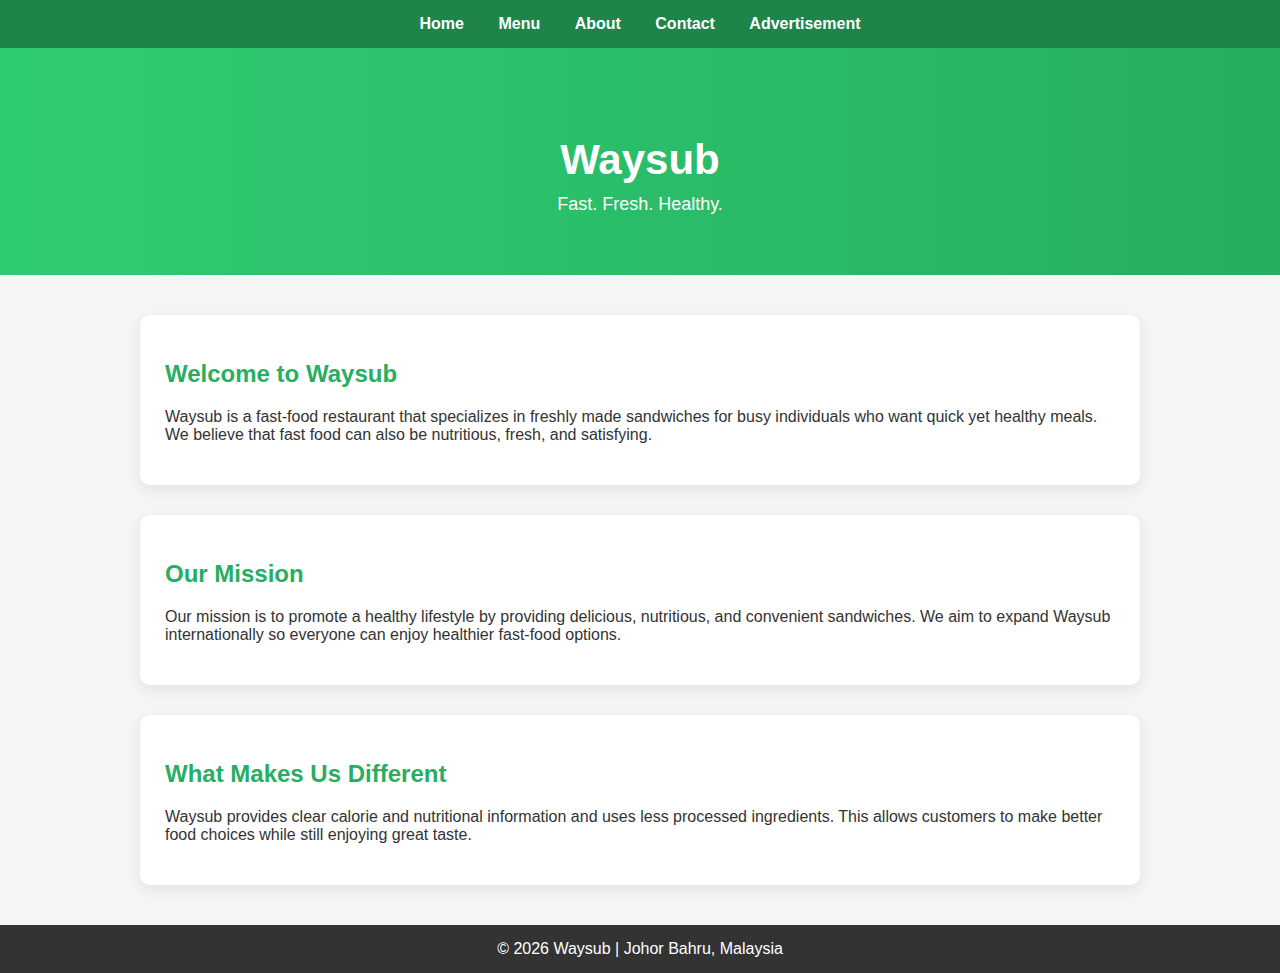
<file: index.html>
<!DOCTYPE html>
<html lang="en">
<head>
    <meta charset="UTF-8">
    <title>Waysub | Home</title>
    <link rel="stylesheet" href="style.css">
</head>
<body>

<nav>
    <a href="index.html">Home</a>
    <a href="menu.html">Menu</a>
    <a href="about.html">About</a>
    <a href="contact.html">Contact</a>
    <a href="ads.html">Advertisement</a>
</nav>

<div class="hero">
    <h1>Waysub</h1>
    <p>Fast. Fresh. Healthy.</p>
</div>

<div class="container">

    <div class="card">
        <h2>Welcome to Waysub</h2>
        <p>
        Waysub is a fast-food restaurant that specializes in freshly made sandwiches for busy individuals
        who want quick yet healthy meals. We believe that fast food can also be nutritious, fresh,
        and satisfying.
        </p>
    </div>

    <div class="card">
        <h2>Our Mission</h2>
        <p>
        Our mission is to promote a healthy lifestyle by providing delicious, nutritious,
        and convenient sandwiches. We aim to expand Waysub internationally so everyone
        can enjoy healthier fast-food options.
        </p>
    </div>

    <div class="card">
        <h2>What Makes Us Different</h2>
        <p>
        Waysub provides clear calorie and nutritional information and uses less processed ingredients.
        This allows customers to make better food choices while still enjoying great taste.
        </p>
    </div>

</div>

<footer>
    © 2026 Waysub | Johor Bahru, Malaysia
</footer>

</body>
</html>
</file>
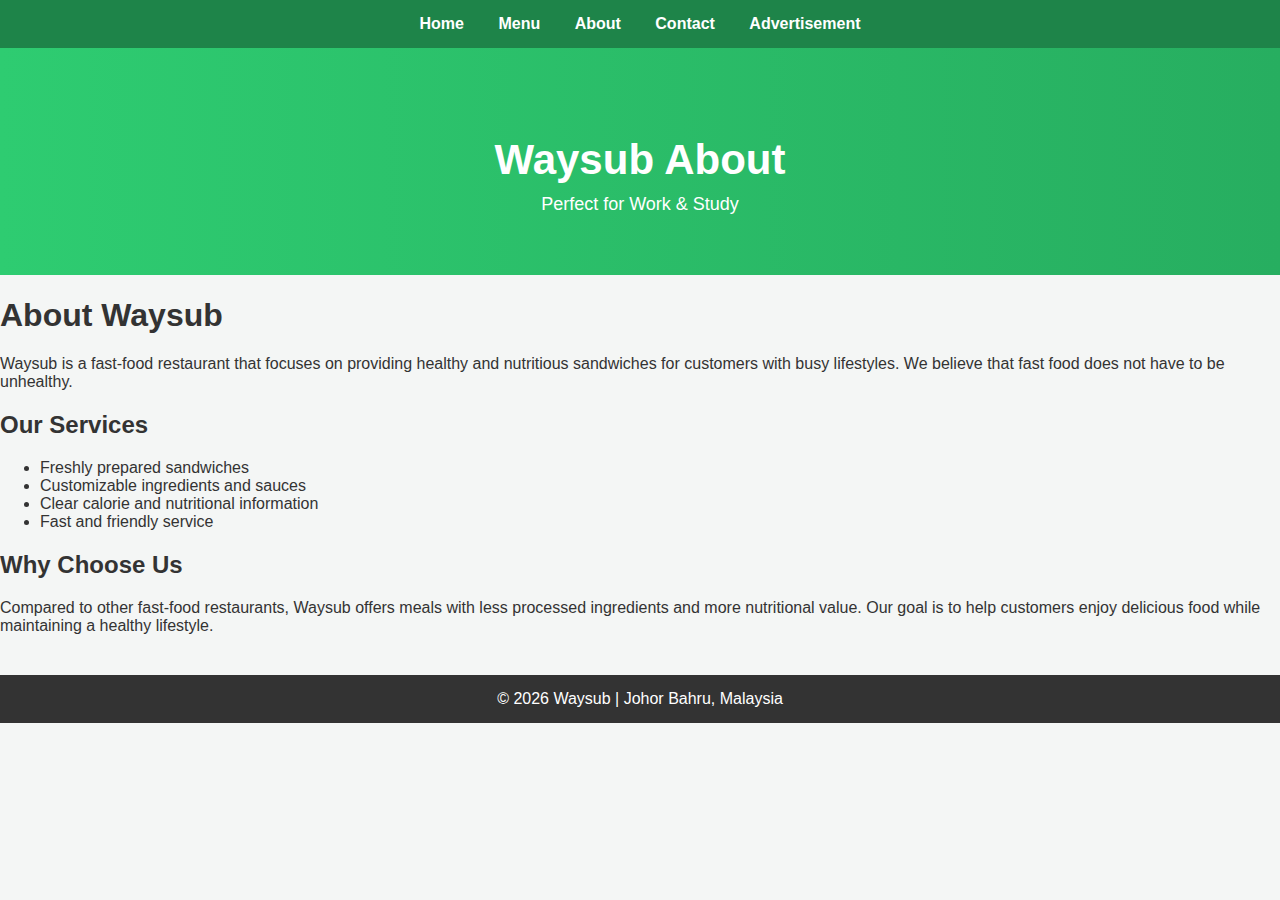
<file: about.html>
<!DOCTYPE html>
<html lang="en">
<head>
    <meta charset="UTF-8">
    <title>Waysub | About</title>
    <link rel="stylesheet" href="style.css">
</head>
<body>

<nav>
    <a href="index.html">Home</a>
    <a href="menu.html">Menu</a>
    <a href="about.html">About</a>
    <a href="contact.html">Contact</a>
    <a href="ads.html">Advertisement</a>
</nav>

<div class="hero">
    <h1>Waysub About</h1>
    <p>Perfect for Work & Study</p>
</div>

<h1>About Waysub</h1>

<p>
Waysub is a fast-food restaurant that focuses on providing healthy and nutritious sandwiches
for customers with busy lifestyles. We believe that fast food does not have to be unhealthy.

<h2>Our Services</h2>
<ul>
    <li>Freshly prepared sandwiches</li>
    <li>Customizable ingredients and sauces</li>
    <li>Clear calorie and nutritional information</li>
    <li>Fast and friendly service</li>
</ul>

<h2>Why Choose Us</h2>
<p>
Compared to other fast-food restaurants, Waysub offers meals with less processed ingredients
and more nutritional value. Our goal is to help customers enjoy delicious food while maintaining
a healthy lifestyle.
</p>

<footer>
    © 2026 Waysub | Johor Bahru, Malaysia
</footer>

</body>
</html>
</file>
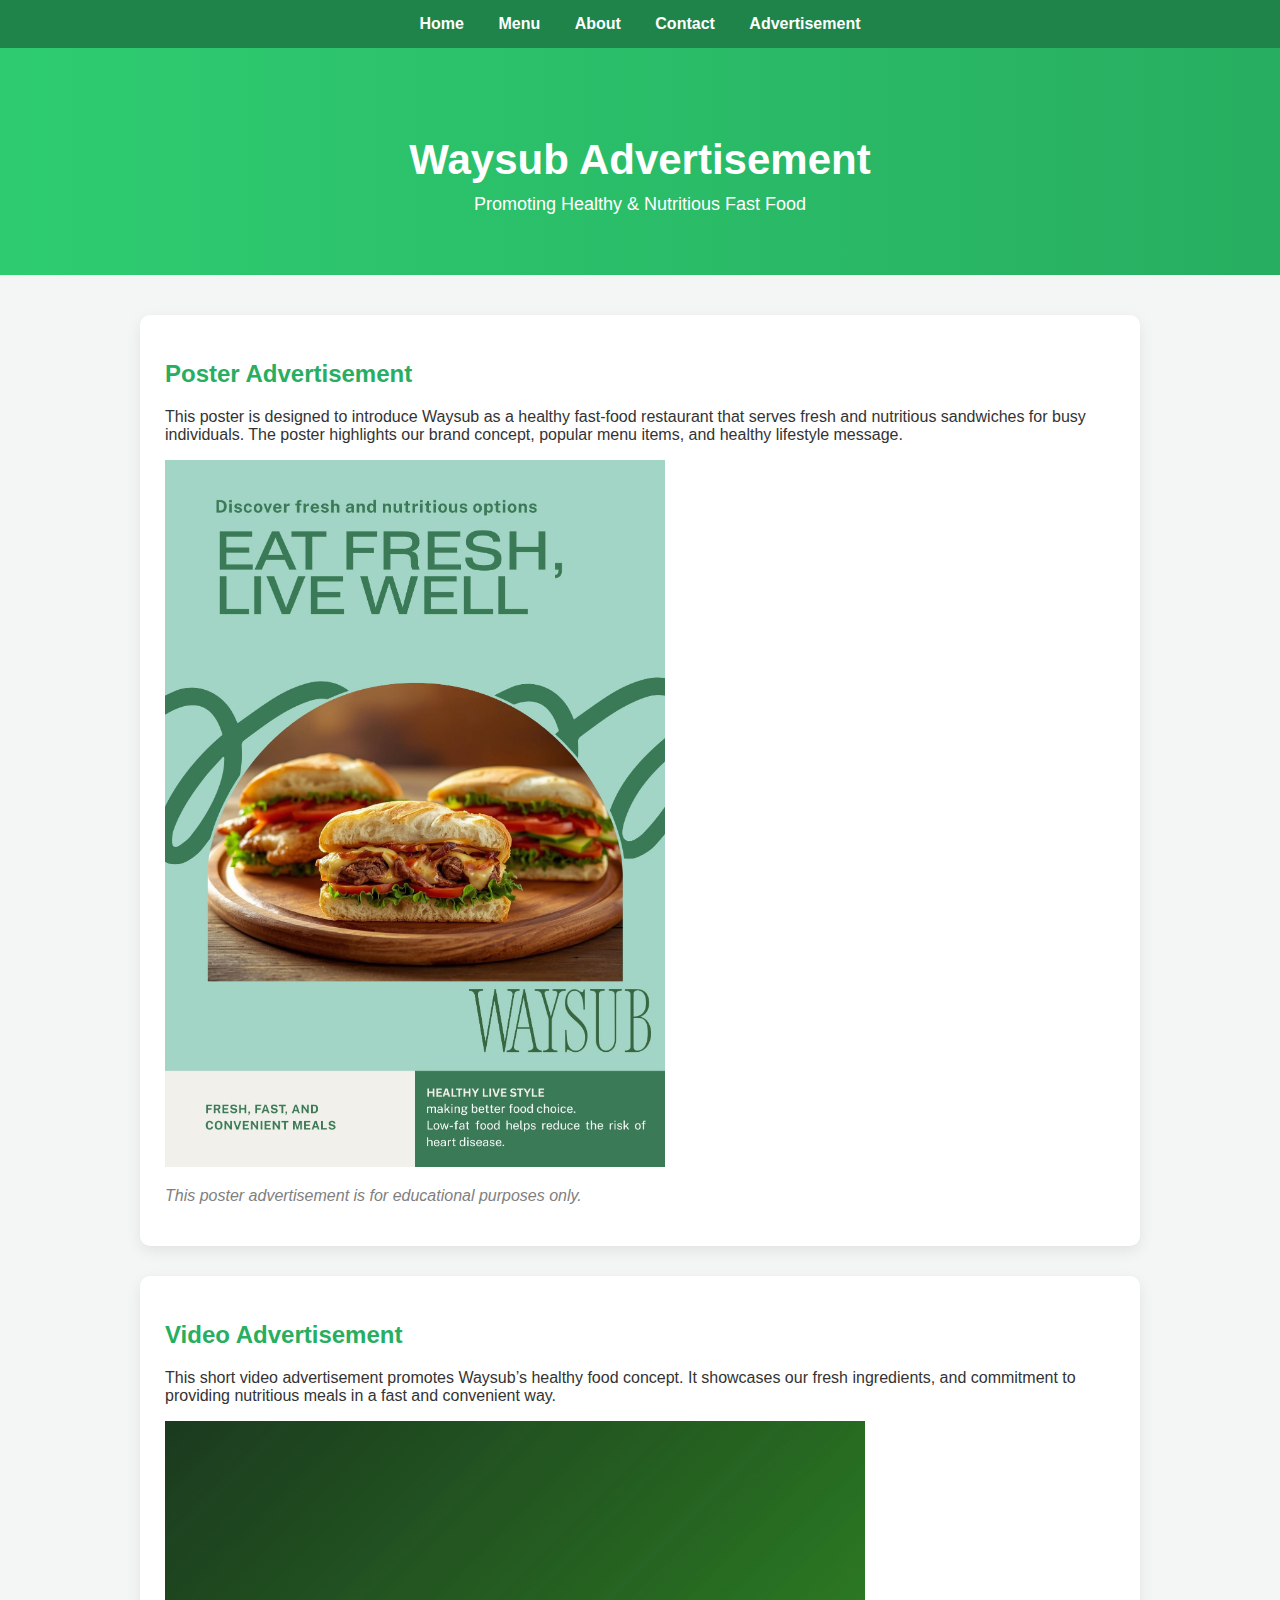
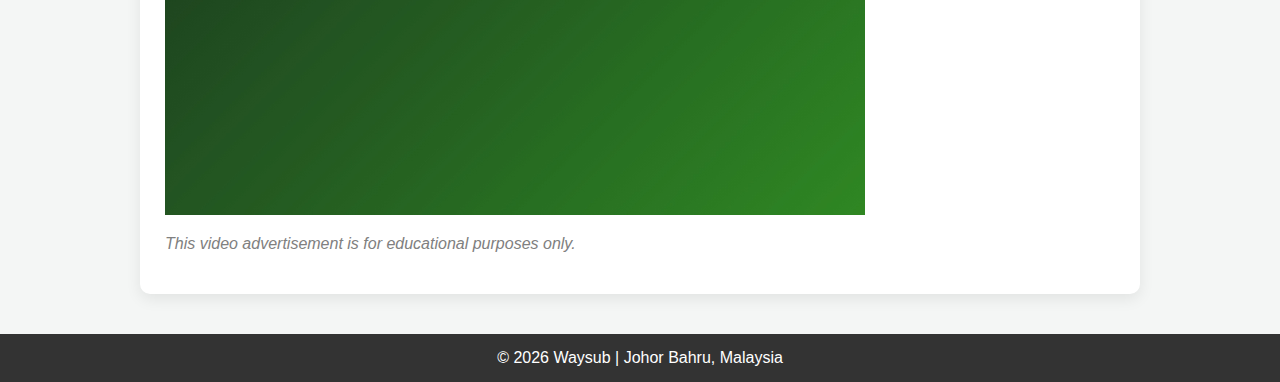
<file: ads.html>
<!DOCTYPE html>
<html lang="en">
<head>
    <meta charset="UTF-8">
    <title>Waysub | Advertisement</title>
    <link rel="stylesheet" href="style.css">
</head>
<body>

<nav>
    <a href="index.html">Home</a>
    <a href="menu.html">Menu</a>
    <a href="about.html">About</a>
    <a href="contact.html">Contact</a>
    <a href="ads.html">Advertisement</a>
</nav>

<div class="hero">
    <h1>Waysub Advertisement</h1>
    <p>Promoting Healthy & Nutritious Fast Food</p>
</div>

<div class="container">

    <!-- Poster Section -->
    <div class="card">
        <h2>Poster Advertisement</h2>
        <p>
            This poster is designed to introduce Waysub as a healthy fast-food restaurant
            that serves fresh and nutritious sandwiches for busy individuals.
            The poster highlights our brand concept, popular menu items, and healthy lifestyle message.
        </p>

        <img src="images/poster.jpg" alt="Waysub Poster" width="500">

         <p><em>
            This poster advertisement is for educational purposes only.
        </em></p>
    </div>

    <!-- Video Section -->
    <div class="card">
        <h2>Video Advertisement</h2>
        <p>
            This short video advertisement promotes Waysub’s healthy food concept.
            It showcases our fresh ingredients, and commitment to providing
            nutritious meals in a fast and convenient way.
        </p>

        <video width="700" autoplay loop muted playsinline>
            <source src="videos/waysub_ad.mp4" type="video/mp4">
            Your browser does not support the video tag.
        </video>

   <p><em>
            This video advertisement is for educational purposes only.
        </em></p>
    </div>

</div>

<footer>
    © 2026 Waysub | Johor Bahru, Malaysia
</footer>

</body>
</html>
</file>
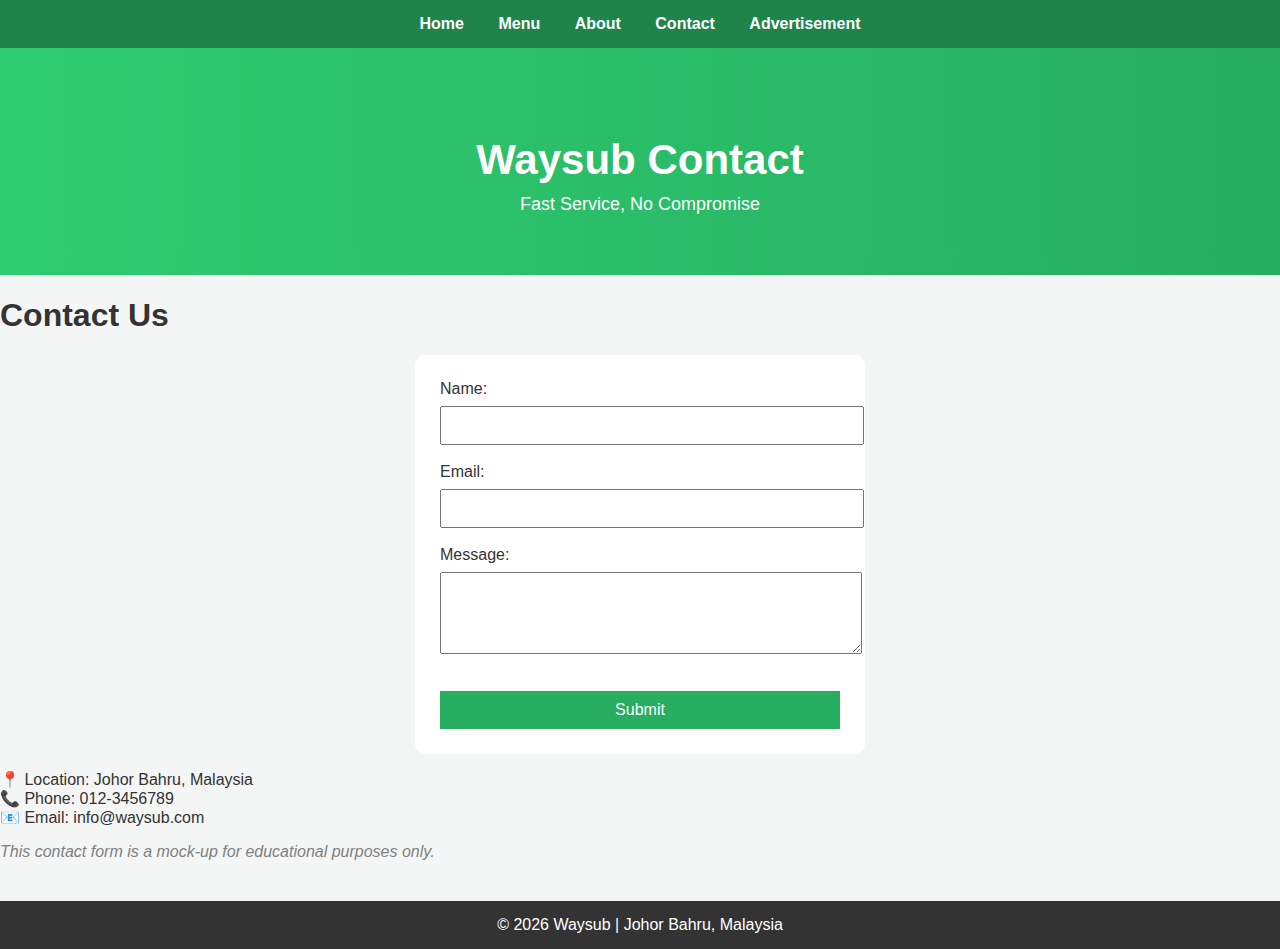
<file: contact.html>
<!DOCTYPE html>
<html lang="en">
<head>
    <meta charset="UTF-8">
    <title>Waysub | Contact</title>
    <link rel="stylesheet" href="style.css">
</head>
<body>

<nav>
    <a href="index.html">Home</a>
    <a href="menu.html">Menu</a>
    <a href="about.html">About</a>
    <a href="contact.html">Contact</a>
    <a href="ads.html">Advertisement</a>
</nav>

<div class="hero">
    <h1>Waysub Contact</h1>
    <p>Fast Service, No Compromise</p>
</div>


<h1>Contact Us</h1>

<form>
    <label>Name:</label><br>
    <input type="text"><br><br>

    <label>Email:</label><br>
    <input type="email"><br><br>

    <label>Message:</label><br>
    <textarea rows="4" cols="30"></textarea><br><br>

    <input type="submit" value="Submit">
</form>

<p>
📍 Location: Johor Bahru, Malaysia <br>
📞 Phone: 012-3456789 <br>
📧 Email: info@waysub.com
</p>

<p><em>This contact form is a mock-up for educational purposes only.</em></p>

<footer>
    © 2026 Waysub | Johor Bahru, Malaysia
</footer>

</body>
</html>
</file>
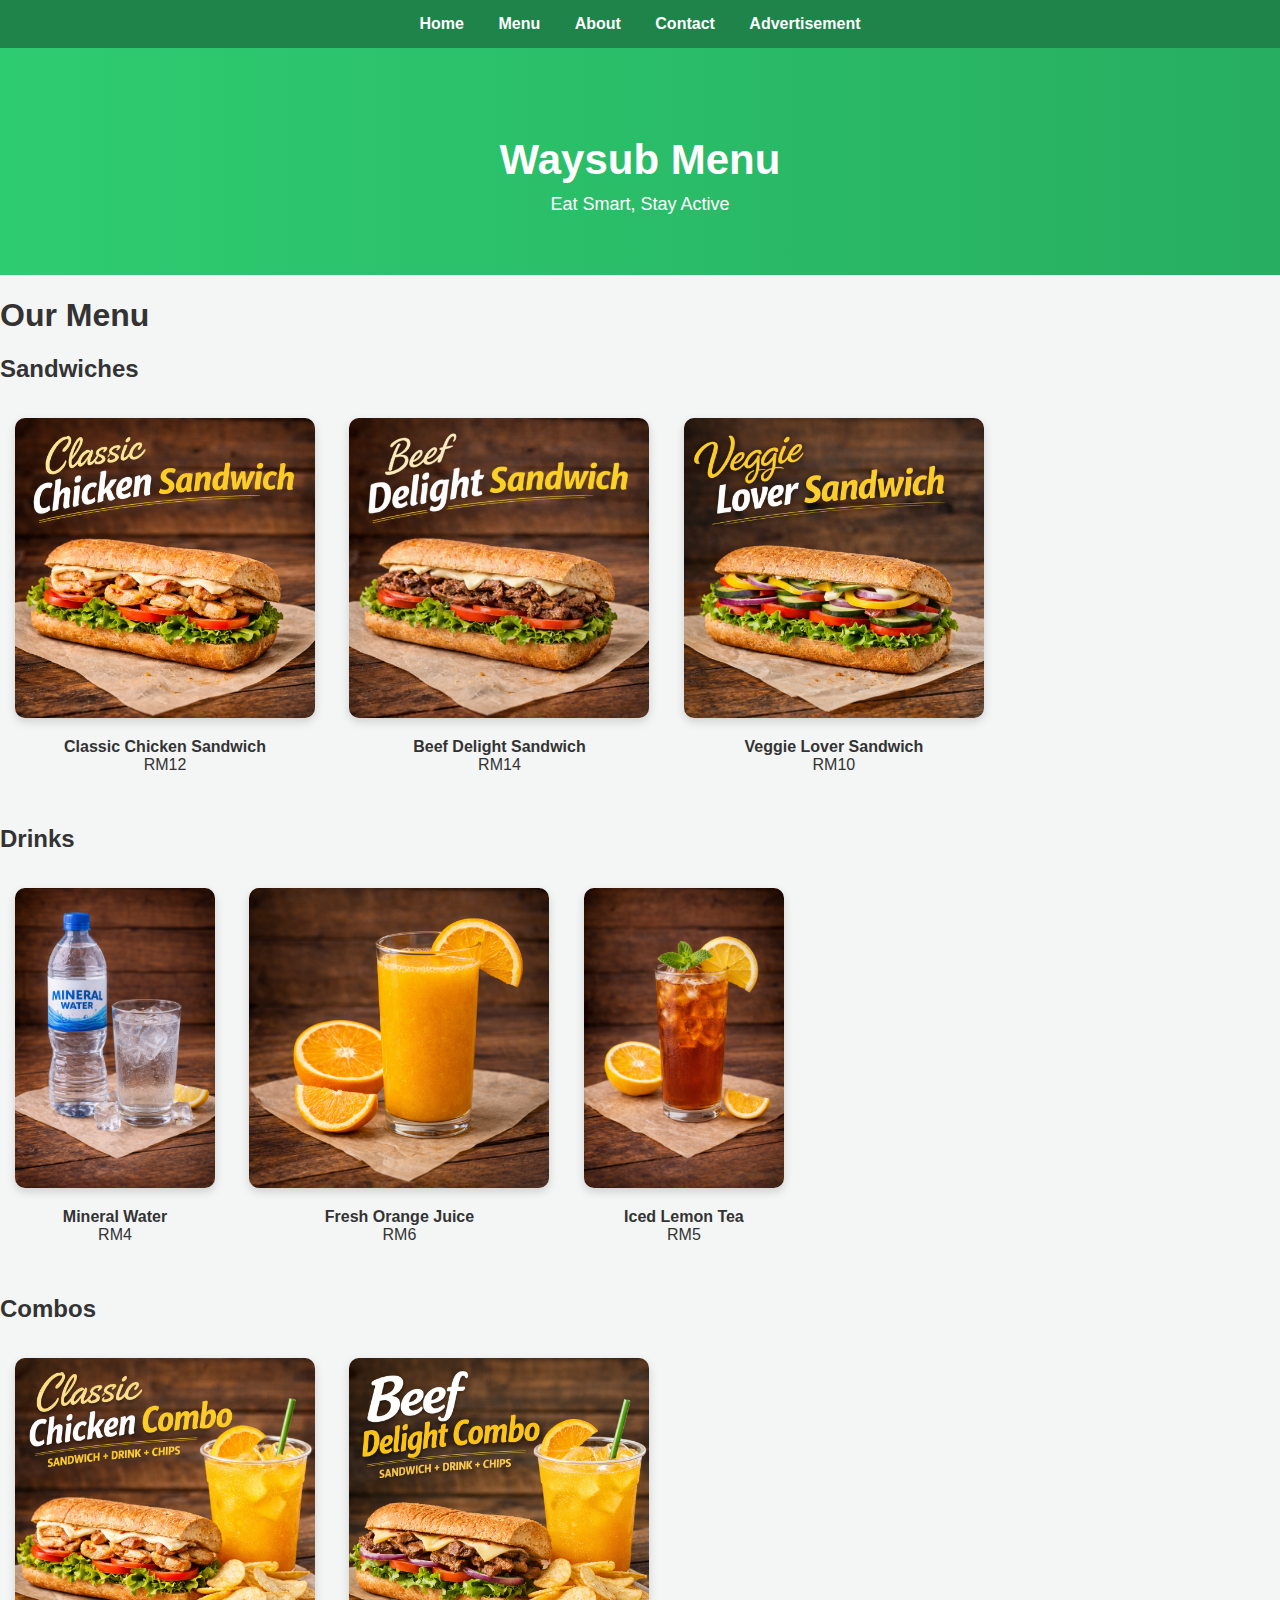
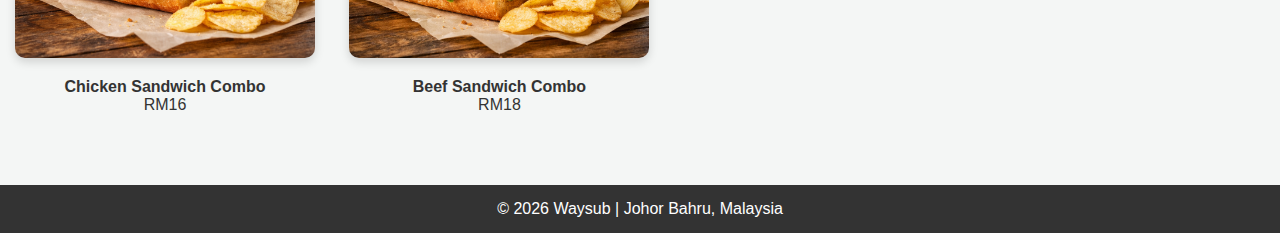
<file: menu.html>
<!DOCTYPE html>
<html lang="en">
<head>
    <meta charset="UTF-8">
    <title>Waysub | Menu</title>
    <link rel="stylesheet" href="style.css">
</head>
<body>

<nav>
    <a href="index.html">Home</a>
    <a href="menu.html">Menu</a>
    <a href="about.html">About</a>
    <a href="contact.html">Contact</a>
    <a href="ads.html">Advertisement</a>
</nav>

<div class="hero">
    <h1>Waysub Menu</h1>
    <p>Eat Smart, Stay Active</p>
</div>

<h1>Our Menu</h1>

<h2>Sandwiches</h2>



<div class="menu-item">

    <img src="images/chicken.jpg" alt="Chicken Sandwich" width="300">
    <p><strong>Classic Chicken Sandwich</strong><br>RM12</p>
</div>

    <div class="menu-item">

    <img src="images/beef.jpg" alt="Beef Sandwich" width="300">
    <p><strong>Beef Delight Sandwich</strong><br>RM14</p>
</div>

<div class="menu-item">
    <img src="images/veggie.jpg" alt="Veggie Sandwich" width="300">
    <p><strong>Veggie Lover Sandwich</strong><br>RM10</p>
</div>

<h2>Drinks</h2>
<div class="menu-item">

    <img src="images/water.jpg" alt="Mineral Water" width="200">
   <p><strong>Mineral Water</strong><br>RM4</p>
    </div>

<div class="menu-item">

  <img src="images/juice.jpg" alt="Orange Juice" width="300">
    <p><strong>Fresh Orange Juice</strong><br>RM6</p>
    </div>

    <div class="menu-item">

  <img src="images/tea.jpg"alt="Lemon Tea" width="200">
     <p><strong>Iced Lemon Tea</strong><br>RM5</p>
</div>

<h2>Combos</h2>
<div class="menu-item">
    
     <img src="images/chicken combo.jpg" alt="Chicken Sandwich Combo" width="300">
    <p><strong>Chicken Sandwich Combo</strong><br>RM16</p>
</div>

   <div class="menu-item">
<img src="images/beef combo.jpg" alt="Beef Sandwich Combo" width="300">
    <p><strong>Beef Sandwich Combo</strong><br>RM18</p>
</div>

<footer>
    © 2026 Waysub | Johor Bahru, Malaysia
</footer>

</body>
</html>
</file>
<file: style.css>
body {
    margin: 0;
    font-family: 'Segoe UI', Arial, sans-serif;
    background-color: #f4f6f5;
    color: #333;
}

/* Navigation */
nav {
    background-color: #1e8449;
    padding: 15px;
    text-align: center;
}

nav a {
    color: white;
    text-decoration: none;
    margin: 0 15px;
    font-weight: bold;
}

nav a:hover {
    text-decoration: underline;
}

/* Hero Section */
.hero {
    background: linear-gradient(to right, #2ecc71, #27ae60);
    color: white;
    padding: 60px 20px;
    text-align: center;
}

.hero h1 {
    font-size: 42px;
    margin-bottom: 10px;
}

.hero p {
    font-size: 18px;
    max-width: 700px;
    margin: auto;
}

/* Content Cards */
.container {
    max-width: 1000px;
    margin: 40px auto;
    padding: 0 20px;
}

.card {
    background: white;
    padding: 25px;
    margin-bottom: 30px;
    border-radius: 10px;
    box-shadow: 0 5px 15px rgba(0,0,0,0.08);
}

.card h2 {
    color: #27ae60;
}

/* Menu Images */
.menu-item {
    display: inline-block;
    margin: 15px;
    text-align: center;
}

.menu-item img {
    border-radius: 10px;
    box-shadow: 0 4px 10px rgba(0,0,0,0.15);
}

/* Form */
form {
    background: white;
    padding: 25px;
    border-radius: 10px;
    max-width: 400px;
    margin: auto;
}

input, textarea {
    width: 100%;
    padding: 10px;
    margin-top: 8px;
}

input[type="submit"] {
    background-color: #27ae60;
    color: white;
    border: none;
    cursor: pointer;
    margin-top: 15px;
    padding: 10px;
    font-size: 16px;
}

input[type="submit"]:hover {
    background-color: #1e8449;
}

/* Footer */
footer {
    background-color: #333;
    color: white;
    text-align: center;
    padding: 15px;
    margin-top: 40px;
}

em {
    color: gray;
}
</file>
